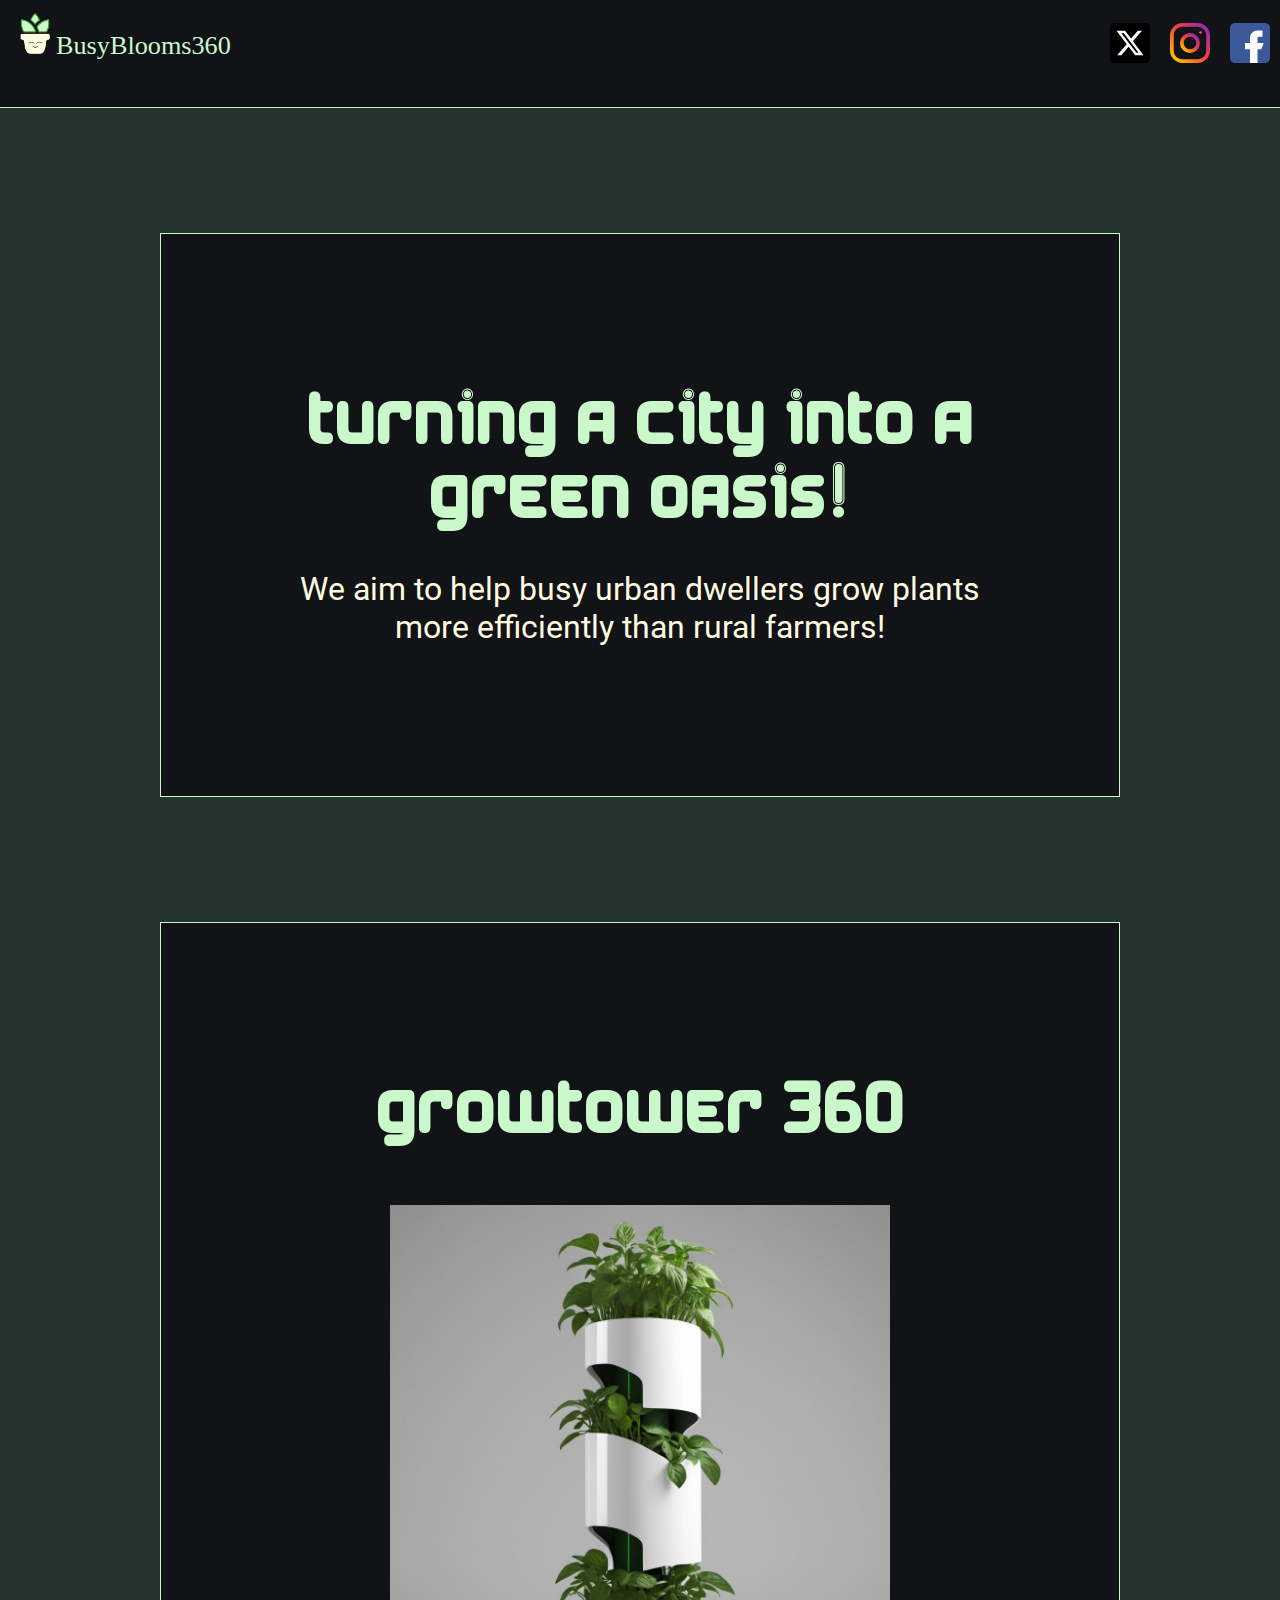
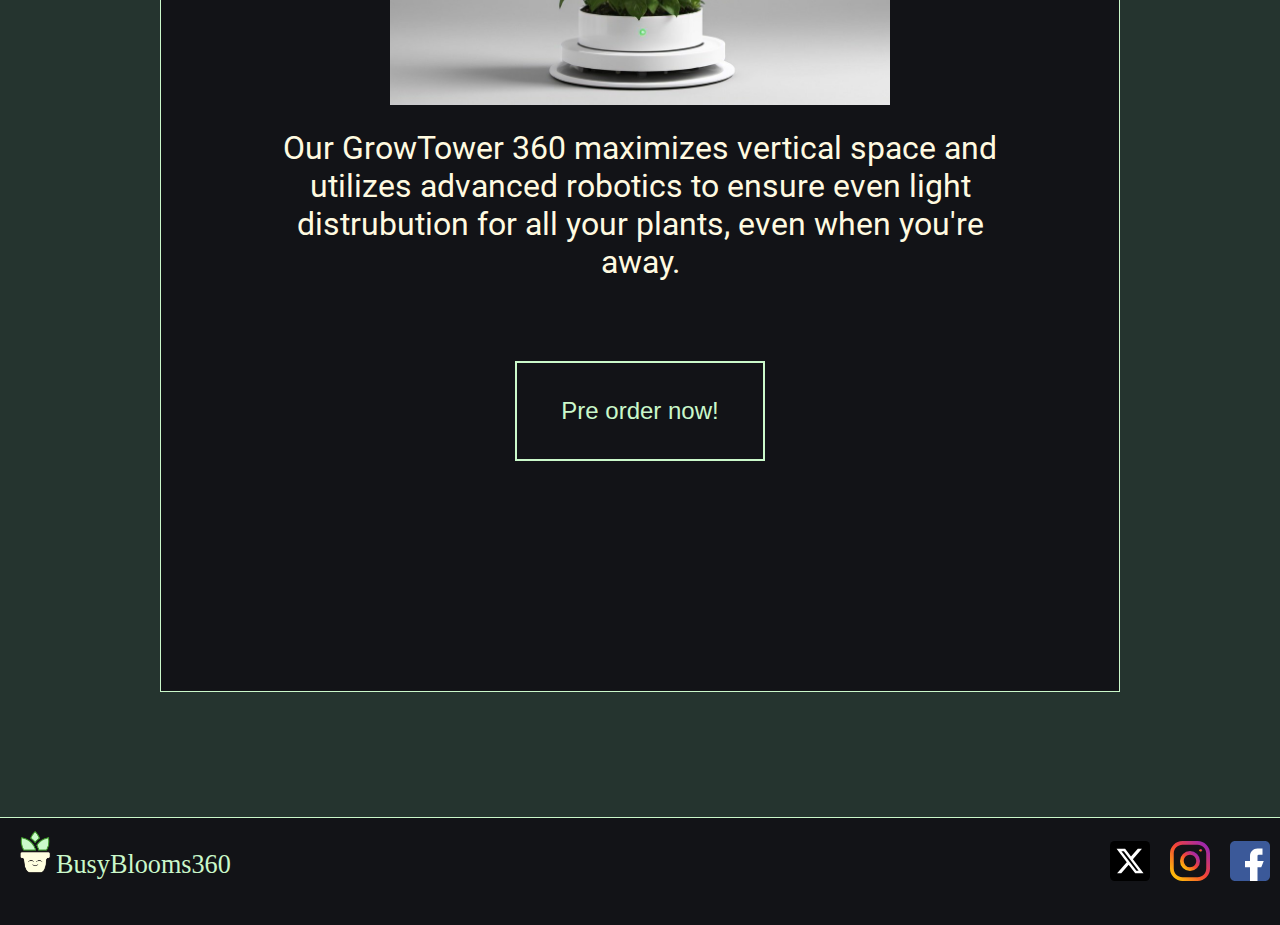
<file: index.html>
<!DOCTYPE html>

<html lang="en">
  <head>
    <meta charset="UTF-8">
    <title> BusyBlooms</title>
    <link href = "/css/BusyBlooms.css" rel="stylesheet">
  </head>
  <body>
    <div class="headerNav">
      <img src="images/busyblooms360.svg" class="logo">

      <a href="https://www.facebook.com/busyblooms360/" target="_blank">
        <img src="css/Icons/facebook-logo.svg" class="icon" >
      </a>

      <a href="https://www.instagram.com/busyblooms360/" target="_blank">
      <img src="css/Icons/instagram.svg" class="icon">
      </a>

      <a href="https://x.com/busyblooms360" target="_blank">
      <img src="css/Icons/twitter.svg" class="icon">
      </a>

    </div>
    <div class="missionStatement">
      <h1>turning a city into a green oasis!</h1>
      <p>We aim to help busy urban dwellers grow plants more efficiently than rural farmers!</p>
    </div>

    <div class="growTower360">
      <h1>GrowTower 360</h1>
      <img src ="images/openart-image_K6Knb_Aw_1718210221823_raw.jpg" class="product-image">
      <p>
        Our GrowTower 360 maximizes vertical space and utilizes advanced robotics to ensure even
        light distrubution for all your plants, even when you're away.
      </p>
      <a href="https://www.etsy.com/shop/BusyBlooms" target="_blank">
        <button>
         Pre order now!
        </button>
      </a>
    </div>



  </body>
  <footer>
    <div class="footer">
      <img src="images/busyblooms360.svg" class="logo">
      <a href="https://www.facebook.com/busyblooms360/" target="_blank">
        <img src="css/Icons/facebook-logo.svg" class="icon" >
      </a>

      <a href="https://www.instagram.com/busyblooms360/" target="_blank">
      <img src="css/Icons/instagram.svg" class="icon">
      </a>

      <a href="https://x.com/busyblooms360" target="_blank">
      <img src="css/Icons/twitter.svg" class="icon">
      </a>

    </div>
  </footer>
</html>
</file>
<file: css/BusyBlooms.css>
@font-face {
    font-family: 'airStrip4';
    src: url('Fonts/airstrip.ttf') format('truetype');
}

@font-face {
    font-family: 'roboto';
    src: url('Fonts/Roboto/Roboto-Regular.ttf') format('truetype');
}

* {
    margin: 0;
    padding: 0;
    box-sizing: border-box;
}

body {
    background-color: #25342F;
    font-family: 'roboto', sans-serif;
    color:#FFFAE0;
}

.headerNav {
    width: 100%;
    background-color: #121317;
    padding: 1% 0;
    /*display: flex;*/ /* Unsure why this is making the icons all together */
    justify-content: space-between;
    align-items: center;
    border-bottom: 1px solid #CAF8CA;
}

.headerNav .logo {
  max-width: 250px;
  margin-left: 20px;
}

.headerNav .icon {
  max-width: 40px;
  margin: 10px;
  float: right;
}

.missionStatement, .growTower360{
    width: 75%;
    background-color: #121317;
    border: 1px solid #CAF8CA;
    margin: 125px auto;
    padding: 150px 100px;
    text-align: center;
}

.missionStatement h1, .growTower360 h1 {
    color: #CAF8CA;
    font-family: 'airStrip4';
    font-size: 4em;
    padding-bottom: 5%;
}

.missionStatement p, .growTower360 p {
    color: #FFFAE0;
    font-size: 2em;
}

.growTower360 .product-image {
    width: 100%;
    max-width: 500px;
    margin: 20px 0;
}


.growTower360 button {
    background-color: #121317;
    color: #CAF8CA;
    border: 2px solid #CAF8CA;
    padding: 0px 20px;
    font-size: 1.5em;
    cursor: pointer;
    transition: background-color 0.3s ease, color 0.3s ease;
    margin: 80px auto;
    width: 250px;
    height: 100px;
}

.growTower360 button:hover {
    background-color: #CAF8CA;
    color: #121317;
}

.footer{
  width: 100%;
  background-color: #121317;
  padding: 1% 0;
  /*display: flex;*/ /* Unsure why this is making the icons all together */
  justify-content: space-between;
  align-items: center;
  border-top: 1px solid #CAF8CA;
}

.footer .logo {
  max-width: 250px;
  margin-left: 20px;
}
.footer p {
    color: #CAF8CA;
    font-size: 1.2em;
    margin-bottom: 20px;
}
.footer .icon {
    max-width: 40px;
    float: right;
    margin: 10px;
}
</file>
